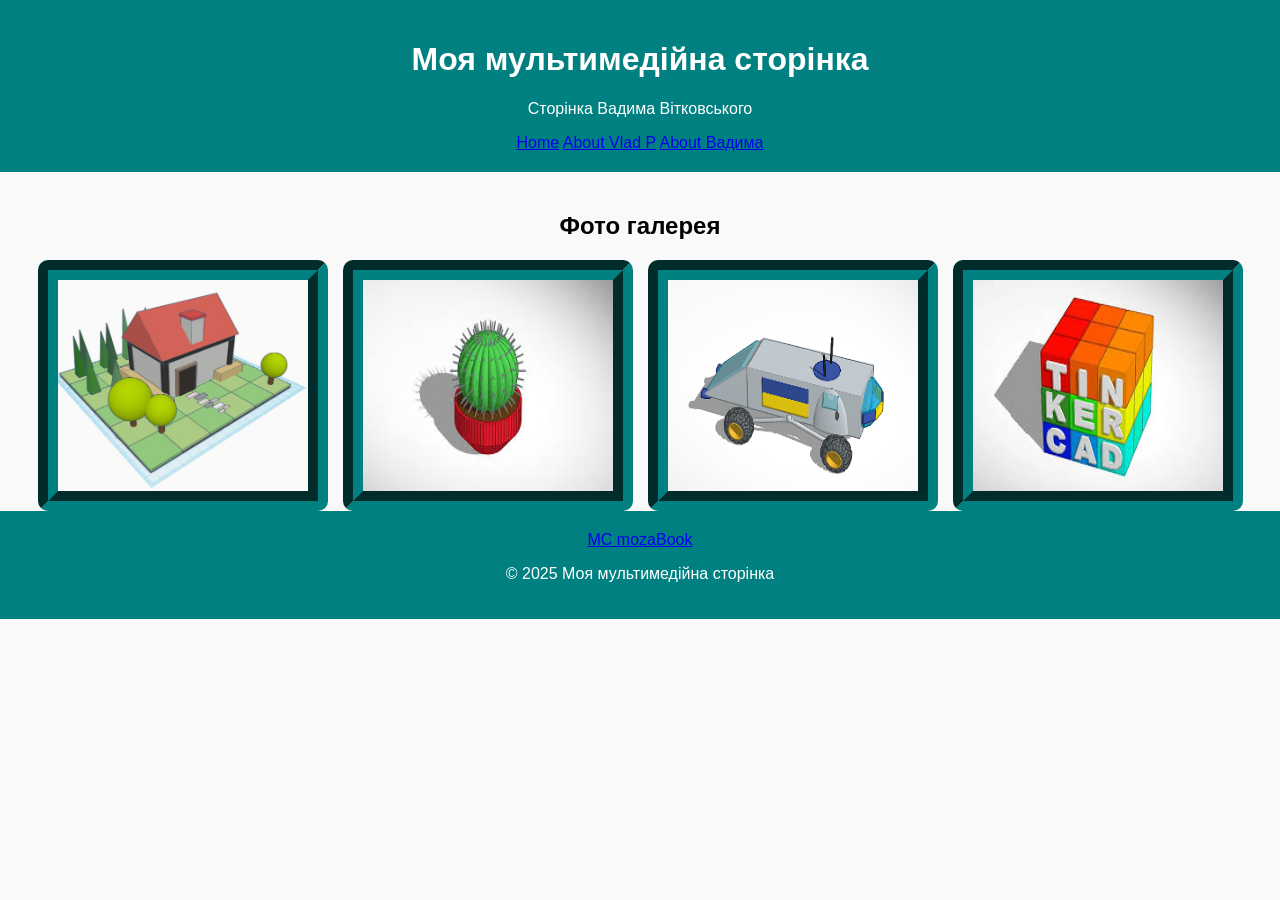
<file: about_Vadim.html>
<!DOCTYPE html>
<html lang="en">

<head>
    <meta charset="UTF-8">
    <meta name="viewport" content="width=device-width, initial-scale=1.0">
    <title>Про себе</title>
    <link rel="stylesheet" href="styles.css">

</head>

<body>
    <header>
        <h1>Моя мультимедійна сторінка</h1>
        <p>Сторінка Вадима Вітковського

        </p>
        <nav>
            <a href="./index.html">Home</a>
            <a href="./about_vlad.html">About Vlad P</a>
            <a href="./about_Vadim.html">About Вадима </a>
        </nav>
    </header>

    <section id="gallery">
        <h2>Фото галерея</h2>
        <div class="images">
            <img src="./media/media_Vadim/Photo1.PNG" alt="Фото 1">
            <img src="./media/media_Vadim/Photo2.jpg" alt="Фото 2">
            <img src="./media/media_Vadim/Photo3.png" alt="Фото 3">
            <img src="./media/media_Vadim/Photo4.jpg" alt="Фото 4">
        </div>
    </section>


    <footer>
        <a href="https://www.mozaweb.com/uk/mozaBook" target="_blank">МС mozaBook</a>
        <p>&copy; 2025 Моя мультимедійна сторінка</p>
    </footer>
</body>

</html>
</file>
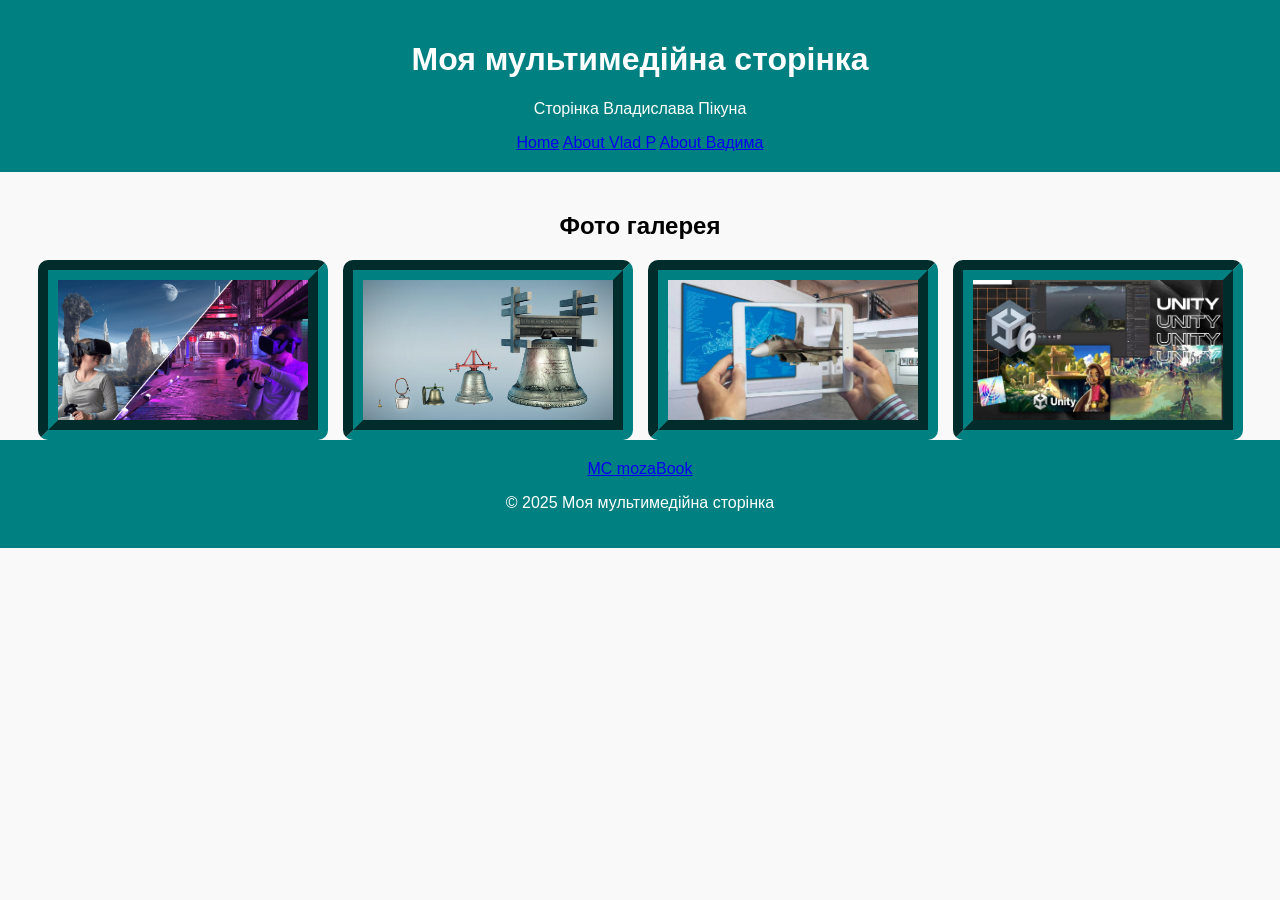
<file: about_vlad.html>
<!DOCTYPE html>
<html lang="en">

<head>
    <meta charset="UTF-8">
    <meta name="viewport" content="width=device-width, initial-scale=1.0">
    <title>Про себе</title>
    <link rel="stylesheet" href="styles.css">

</head>

<body>
    <header>
        <h1>Моя мультимедійна сторінка</h1>
        <p>Сторінка Владислава Пікуна</p>
        <nav>
            <a href="./index.html">Home</a>
            <a href="./about_vlad.html">About Vlad P</a>
            <a href="./about_Vadim.html">About Вадима </a>

        </nav>
    </header>

    <section id="gallery">
        <h2>Фото галерея</h2>
        <div class="images">
            <img src="./media/image.png" alt="Фото 1">
            <img src="./media/960.jpg" alt="Фото 2">
            <img src="./media/ar.jpg" alt="Фото 3">
            <img src="./media/unity6.jpg" alt="Фото 4">
        </div>
    </section>


    <footer>
        <a href="https://www.mozaweb.com/uk/mozaBook" target="_blank">МС mozaBook</a>
        <p>&copy; 2025 Моя мультимедійна сторінка</p>
    </footer>
</body>

</html>
</file>
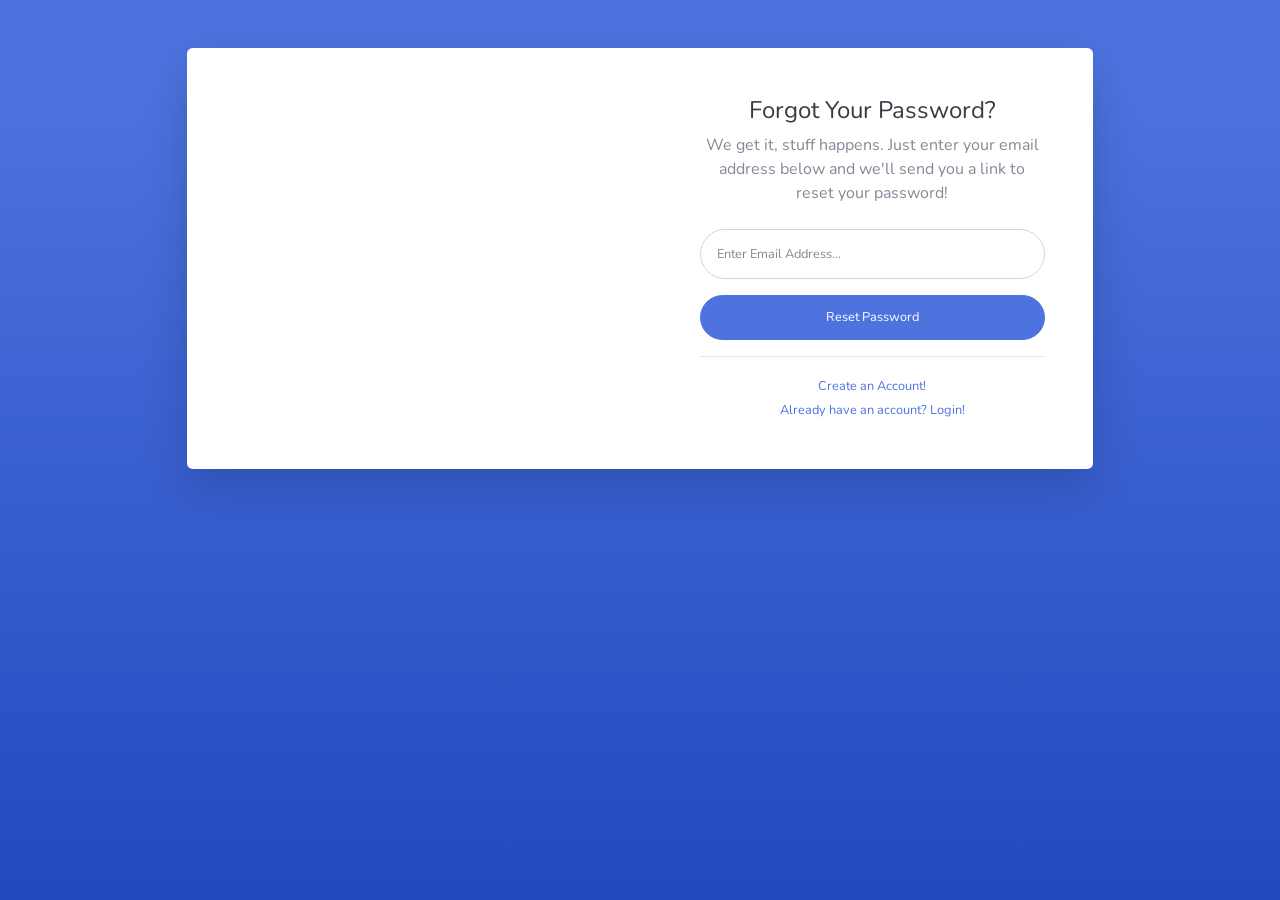
<file: admin/forgot-password.html>
<!DOCTYPE html>
<html lang="en">

<head>

    <meta charset="utf-8">
    <meta http-equiv="X-UA-Compatible" content="IE=edge">
    <meta name="viewport" content="width=device-width, initial-scale=1, shrink-to-fit=no">
    <meta name="description" content="">
    <meta name="author" content="">

    <title>SB Admin 2 - Forgot Password</title>

    <!-- Custom fonts for this template-->
    <link href="vendor/fontawesome-free/css/all.min.css" rel="stylesheet" type="text/css">
    <link
        href="https://fonts.googleapis.com/css?family=Nunito:200,200i,300,300i,400,400i,600,600i,700,700i,800,800i,900,900i"
        rel="stylesheet">

    <!-- Custom styles for this template-->
    <link href="css/sb-admin-2.min.css" rel="stylesheet">

</head>

<body class="bg-gradient-primary">

    <div class="container">

        <!-- Outer Row -->
        <div class="row justify-content-center">

            <div class="col-xl-10 col-lg-12 col-md-9">

                <div class="card o-hidden border-0 shadow-lg my-5">
                    <div class="card-body p-0">
                        <!-- Nested Row within Card Body -->
                        <div class="row">
                            <div class="col-lg-6 d-none d-lg-block bg-password-image"></div>
                            <div class="col-lg-6">
                                <div class="p-5">
                                    <div class="text-center">
                                        <h1 class="h4 text-gray-900 mb-2">Forgot Your Password?</h1>
                                        <p class="mb-4">We get it, stuff happens. Just enter your email address below
                                            and we'll send you a link to reset your password!</p>
                                    </div>
                                    <form class="user">
                                        <div class="form-group">
                                            <input type="email" class="form-control form-control-user"
                                                id="exampleInputEmail" aria-describedby="emailHelp"
                                                placeholder="Enter Email Address...">
                                        </div>
                                        <a href="login.html" class="btn btn-primary btn-user btn-block">
                                            Reset Password
                                        </a>
                                    </form>
                                    <hr>
                                    <div class="text-center">
                                        <a class="small" href="register.html">Create an Account!</a>
                                    </div>
                                    <div class="text-center">
                                        <a class="small" href="login.html">Already have an account? Login!</a>
                                    </div>
                                </div>
                            </div>
                        </div>
                    </div>
                </div>

            </div>

        </div>

    </div>

    <!-- Bootstrap core JavaScript-->
    <script src="vendor/jquery/jquery.min.js"></script>
    <script src="vendor/bootstrap/js/bootstrap.bundle.min.js"></script>

    <!-- Core plugin JavaScript-->
    <script src="vendor/jquery-easing/jquery.easing.min.js"></script>

    <!-- Custom scripts for all pages-->
    <script src="js/sb-admin-2.min.js"></script>

</body>

</html>
</file>
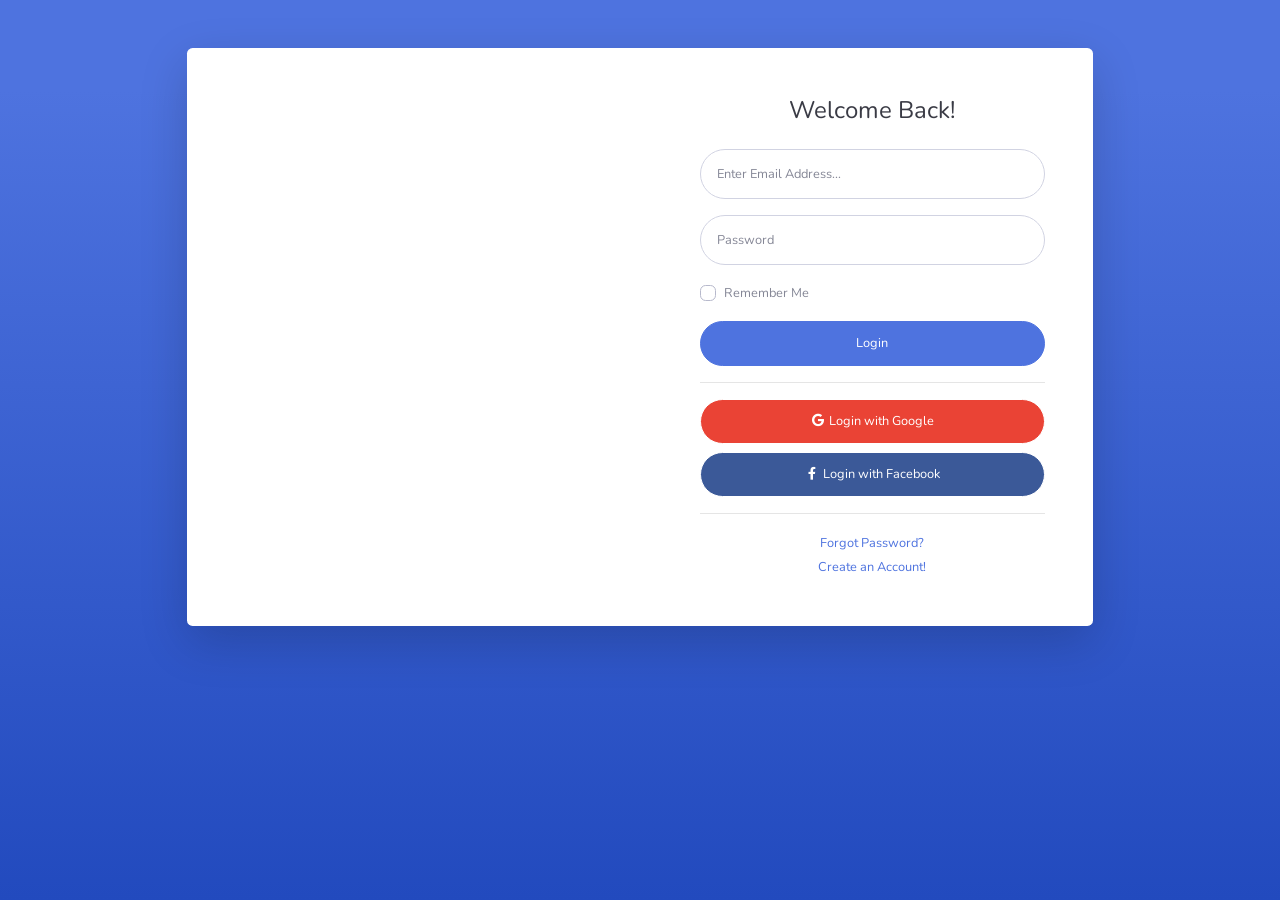
<file: admin/login.html>
<!DOCTYPE html>
<html lang="en">

<head>

    <meta charset="utf-8">
    <meta http-equiv="X-UA-Compatible" content="IE=edge">
    <meta name="viewport" content="width=device-width, initial-scale=1, shrink-to-fit=no">
    <meta name="description" content="">
    <meta name="author" content="">

    <title>SB Admin 2 - Login</title>

    <!-- Custom fonts for this template-->
    <link href="vendor/fontawesome-free/css/all.min.css" rel="stylesheet" type="text/css">
    <link
        href="https://fonts.googleapis.com/css?family=Nunito:200,200i,300,300i,400,400i,600,600i,700,700i,800,800i,900,900i"
        rel="stylesheet">

    <!-- Custom styles for this template-->
    <link href="css/sb-admin-2.min.css" rel="stylesheet">

</head>

<body class="bg-gradient-primary">

    <div class="container">

        <!-- Outer Row -->
        <div class="row justify-content-center">

            <div class="col-xl-10 col-lg-12 col-md-9">

                <div class="card o-hidden border-0 shadow-lg my-5">
                    <div class="card-body p-0">
                        <!-- Nested Row within Card Body -->
                        <div class="row">
                            <div class="col-lg-6 d-none d-lg-block bg-login-image"></div>
                            <div class="col-lg-6">
                                <div class="p-5">
                                    <div class="text-center">
                                        <h1 class="h4 text-gray-900 mb-4">Welcome Back!</h1>
                                    </div>
                                    <form class="user">
                                        <div class="form-group">
                                            <input type="email" class="form-control form-control-user"
                                                id="exampleInputEmail" aria-describedby="emailHelp"
                                                placeholder="Enter Email Address...">
                                        </div>
                                        <div class="form-group">
                                            <input type="password" class="form-control form-control-user"
                                                id="exampleInputPassword" placeholder="Password">
                                        </div>
                                        <div class="form-group">
                                            <div class="custom-control custom-checkbox small">
                                                <input type="checkbox" class="custom-control-input" id="customCheck">
                                                <label class="custom-control-label" for="customCheck">Remember
                                                    Me</label>
                                            </div>
                                        </div>
                                        <a href="index.html" class="btn btn-primary btn-user btn-block">
                                            Login
                                        </a>
                                        <hr>
                                        <a href="index.html" class="btn btn-google btn-user btn-block">
                                            <i class="fab fa-google fa-fw"></i> Login with Google
                                        </a>
                                        <a href="index.html" class="btn btn-facebook btn-user btn-block">
                                            <i class="fab fa-facebook-f fa-fw"></i> Login with Facebook
                                        </a>
                                    </form>
                                    <hr>
                                    <div class="text-center">
                                        <a class="small" href="forgot-password.html">Forgot Password?</a>
                                    </div>
                                    <div class="text-center">
                                        <a class="small" href="register.html">Create an Account!</a>
                                    </div>
                                </div>
                            </div>
                        </div>
                    </div>
                </div>

            </div>

        </div>

    </div>

    <!-- Bootstrap core JavaScript-->
    <script src="vendor/jquery/jquery.min.js"></script>
    <script src="vendor/bootstrap/js/bootstrap.bundle.min.js"></script>

    <!-- Core plugin JavaScript-->
    <script src="vendor/jquery-easing/jquery.easing.min.js"></script>

    <!-- Custom scripts for all pages-->
    <script src="js/sb-admin-2.min.js"></script>

</body>

</html>
</file>
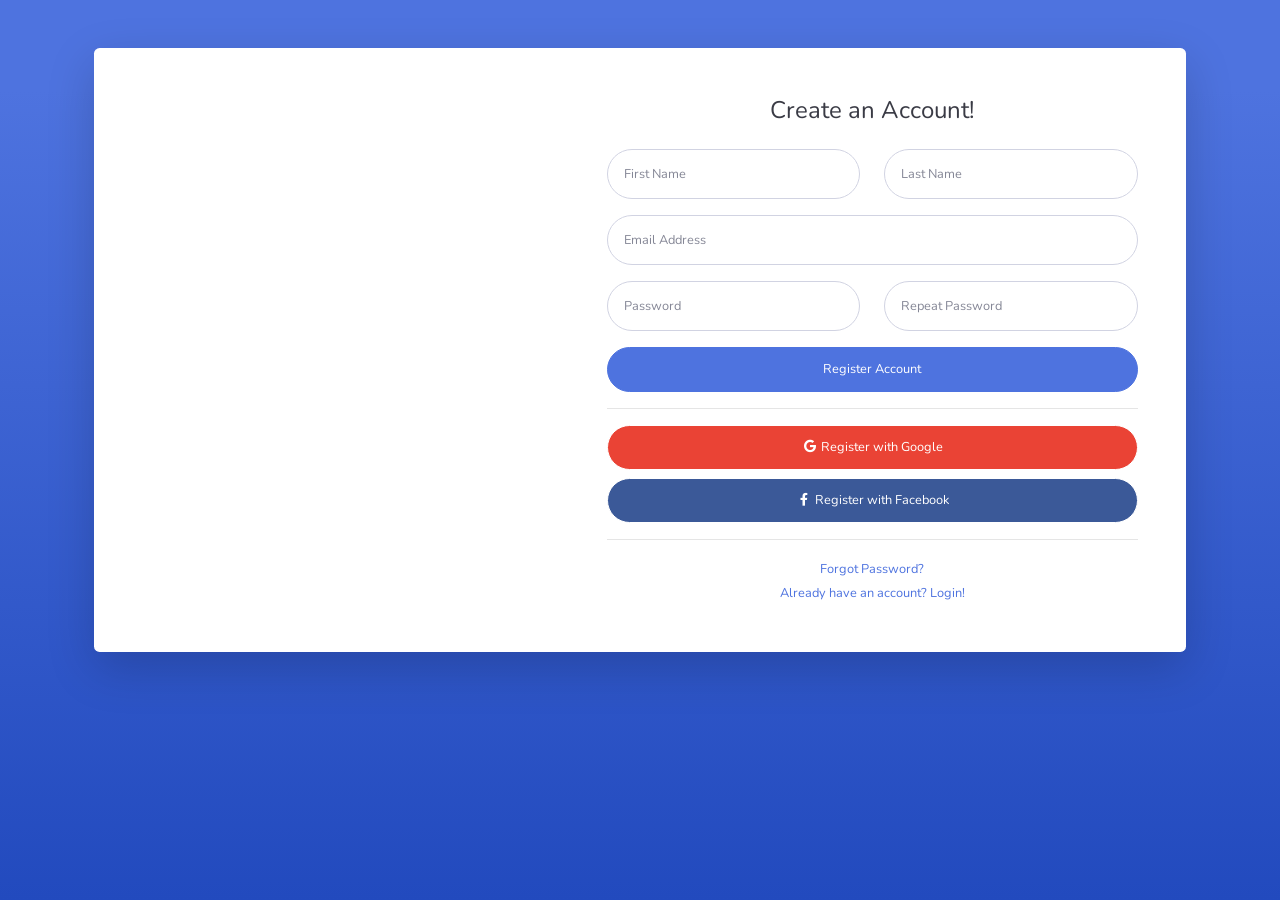
<file: admin/register.html>
<!DOCTYPE html>
<html lang="en">

<head>

    <meta charset="utf-8">
    <meta http-equiv="X-UA-Compatible" content="IE=edge">
    <meta name="viewport" content="width=device-width, initial-scale=1, shrink-to-fit=no">
    <meta name="description" content="">
    <meta name="author" content="">

    <title>SB Admin 2 - Register</title>

    <!-- Custom fonts for this template-->
    <link href="vendor/fontawesome-free/css/all.min.css" rel="stylesheet" type="text/css">
    <link
        href="https://fonts.googleapis.com/css?family=Nunito:200,200i,300,300i,400,400i,600,600i,700,700i,800,800i,900,900i"
        rel="stylesheet">

    <!-- Custom styles for this template-->
    <link href="css/sb-admin-2.min.css" rel="stylesheet">

</head>

<body class="bg-gradient-primary">

    <div class="container">

        <div class="card o-hidden border-0 shadow-lg my-5">
            <div class="card-body p-0">
                <!-- Nested Row within Card Body -->
                <div class="row">
                    <div class="col-lg-5 d-none d-lg-block bg-register-image"></div>
                    <div class="col-lg-7">
                        <div class="p-5">
                            <div class="text-center">
                                <h1 class="h4 text-gray-900 mb-4">Create an Account!</h1>
                            </div>
                            <form class="user">
                                <div class="form-group row">
                                    <div class="col-sm-6 mb-3 mb-sm-0">
                                        <input type="text" class="form-control form-control-user" id="exampleFirstName"
                                            placeholder="First Name">
                                    </div>
                                    <div class="col-sm-6">
                                        <input type="text" class="form-control form-control-user" id="exampleLastName"
                                            placeholder="Last Name">
                                    </div>
                                </div>
                                <div class="form-group">
                                    <input type="email" class="form-control form-control-user" id="exampleInputEmail"
                                        placeholder="Email Address">
                                </div>
                                <div class="form-group row">
                                    <div class="col-sm-6 mb-3 mb-sm-0">
                                        <input type="password" class="form-control form-control-user"
                                            id="exampleInputPassword" placeholder="Password">
                                    </div>
                                    <div class="col-sm-6">
                                        <input type="password" class="form-control form-control-user"
                                            id="exampleRepeatPassword" placeholder="Repeat Password">
                                    </div>
                                </div>
                                <a href="login.html" class="btn btn-primary btn-user btn-block">
                                    Register Account
                                </a>
                                <hr>
                                <a href="index.html" class="btn btn-google btn-user btn-block">
                                    <i class="fab fa-google fa-fw"></i> Register with Google
                                </a>
                                <a href="index.html" class="btn btn-facebook btn-user btn-block">
                                    <i class="fab fa-facebook-f fa-fw"></i> Register with Facebook
                                </a>
                            </form>
                            <hr>
                            <div class="text-center">
                                <a class="small" href="forgot-password.html">Forgot Password?</a>
                            </div>
                            <div class="text-center">
                                <a class="small" href="login.html">Already have an account? Login!</a>
                            </div>
                        </div>
                    </div>
                </div>
            </div>
        </div>

    </div>

    <!-- Bootstrap core JavaScript-->
    <script src="vendor/jquery/jquery.min.js"></script>
    <script src="vendor/bootstrap/js/bootstrap.bundle.min.js"></script>

    <!-- Core plugin JavaScript-->
    <script src="vendor/jquery-easing/jquery.easing.min.js"></script>

    <!-- Custom scripts for all pages-->
    <script src="js/sb-admin-2.min.js"></script>

</body>

</html>
</file>
<file: styles.css>
body {
    font-family: Arial, sans-serif;
    background: #f9f9f9;
    margin: 0;
    padding: 0;
    text-align: center;
  }
  
  header, footer {
    background: teal;
    color: #fff;
    padding: 20px;
  }
  
  h2 {
    margin-top: 40px;
  }
  
  #gallery .images {
    display: flex;
    justify-content: center;
    flex-wrap: wrap;
    gap: 15px;
    margin-top: 15px;
  }
  
  #gallery img {
    width: 250px;
    border-radius: 10px;
    border: 20px groove teal;
    transition: transform 0.3s;
    cursor: pointer;
  }
  #gallery img:hover {
    transform: scale(1.4);
    
  }
  
  #media {
    margin-top: 40px;
  }
  
  .box {
    width: 50px;
    height: 50px;
    background: red;
    margin: 30px auto;
    position: relative;
  }
  
  button {
    padding: 10px 20px;
    margin-bottom: 20px;
    border: none;
    background: #0077cc;
    color: #fff;
    border-radius: 8px;
    cursor: pointer;
    transition: background 0.3s;

  }
  button:hover {
    background: #005fa3;
  }
</file>
